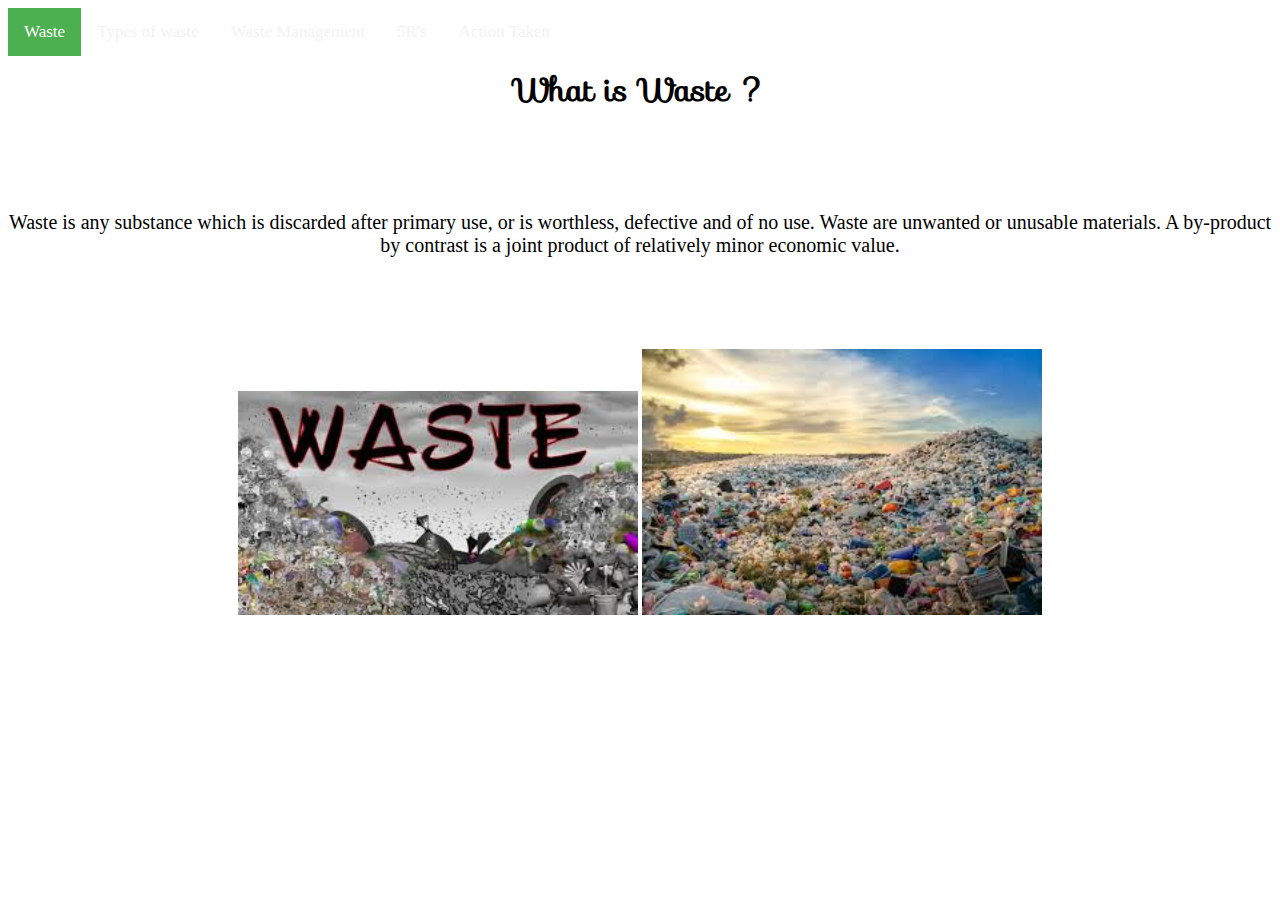
<file: index.html>
<!DOCTYPE html>
<html>

<head>
    <meta charset="utf-8">
    <title>Waste Management</title>
    <meta name="viewport" content="width=device-width, initial-scale=1">
    <link rel="stylesheet" href="style.css">
    <link rel="stylesheet" href="https://fonts.googleapis.com/css?family=Sofia">
</head>

<body>
    <center>
        <div class="topnav">
            <a class="active" href="index.html">Waste</a>
            <a href="index copy.html">Types of waste</a>

            <a href="WasteManagement.html">Waste Management</a>
            <a href="5R's.html">5R's</a>
            <a href="ActionTaken.html">Action Taken</a>
        </div>
        <br>
        <br>
        <h1 id="Header">
            What is Waste ?
        </h1>
        <br>
        <br>
        <br>
        <p>
            Waste is any substance which is discarded after primary use, or is
            worthless, defective and of no use. Waste are unwanted or unusable materials. A by-product by contrast is a joint product of relatively minor economic
            value.
        </p>
        <span>
            <br>
            <br>
            <br>
            <br>
            <img width="400px" height="auto" src="wasrwe.jfif">
            <img width="400px" height="auto" src="download (4).jfif">
        </span>
    </center>
</body>

</html>
</file>
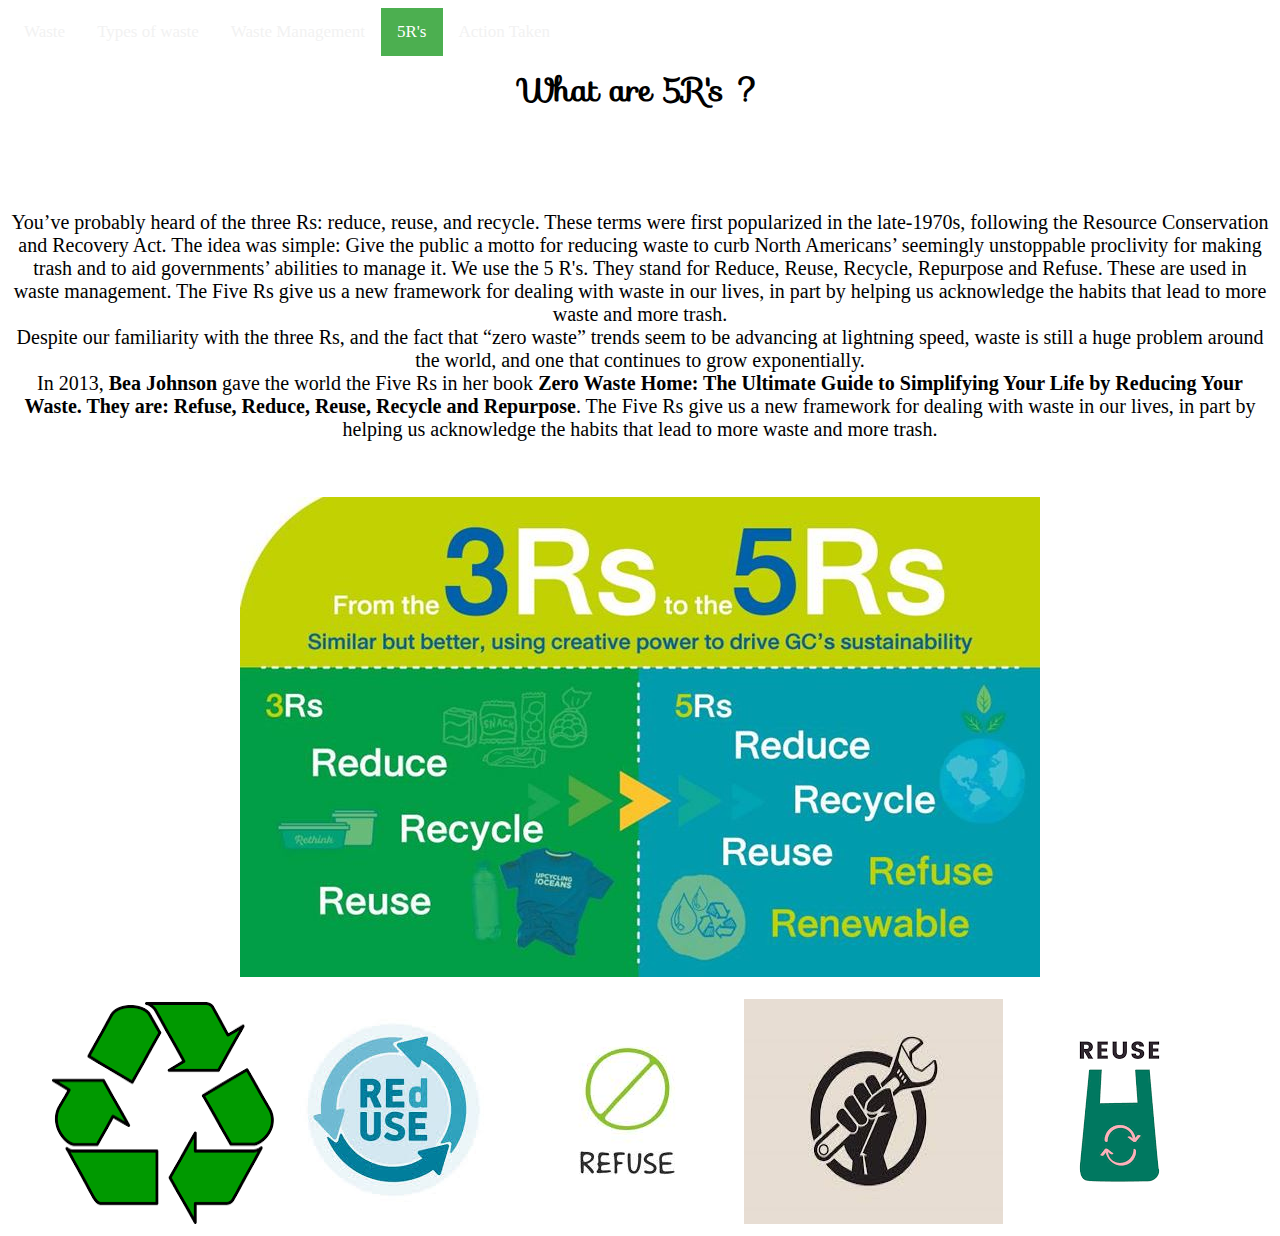
<file: 5R's.html>
<!DOCTYPE html>
<html>

<head>
    <meta charset="utf-8">
    <title>Waste Management</title>
    <meta name="viewport" content="width=device-width, initial-scale=1">
    <link rel="stylesheet" href="style.css">
    <link rel="stylesheet" href="https://fonts.googleapis.com/css?family=Sofia">
</head>

<body>
    <center>
        <div class="topnav">
            <a href="index.html">Waste</a>
            <a href="index copy.html">Types of waste</a>
            <a href="WasteManagement.html">Waste Management</a>
            <a class="active" href="5R's.html">5R's</a>
            <a href="ActionTaken.html">Action Taken</a>
        </div>
        <br>
        <br>
        <h1 id="Header">
            What are 5R's ?
        </h1>
        <br>
        <br>
        <br>
        <p>
            You’ve probably heard of the three Rs: reduce, reuse, and recycle. These terms were first popularized in the late-1970s, following the Resource Conservation and Recovery Act. The idea was simple: Give the public a motto for reducing waste to curb North Americans’ seemingly unstoppable proclivity for making trash and to aid governments’ abilities to manage it.
            We use the 5 R's. They stand for Reduce, Reuse, Recycle, Repurpose and Refuse. These are used in waste
            management. The Five Rs give us a new framework for dealing with waste in our lives, in part by helping us
            acknowledge the habits that lead to more waste and more trash. <br> Despite our familiarity with the three Rs, and the fact that “zero waste” trends seem to be advancing at lightning speed, waste is still a huge problem around the world, and one that continues to grow exponentially. <br> In 2013, <b>Bea Johnson</b> gave the world the Five Rs in her book <b>Zero Waste Home: The Ultimate Guide to Simplifying Your Life by Reducing Your Waste. They are: Refuse, Reduce, Reuse, Recycle and Repurpose</b>. The Five Rs give us a new framework for dealing with waste in our lives, in part by helping us acknowledge the habits that lead to more waste and more trash.</p>
        <span>
            <br>
            <br>
            <img src="20190523-102739-1-en.jpg">
            <br>
            <br>
            <img src="recycle.png">
            <img src="reduse.jfif">
            <img src="refuse.jfif">
            <img src="repair34.jpg">
            <img src="reusecv.png">
        </span>
    </center>
</body>

</html>
</file>
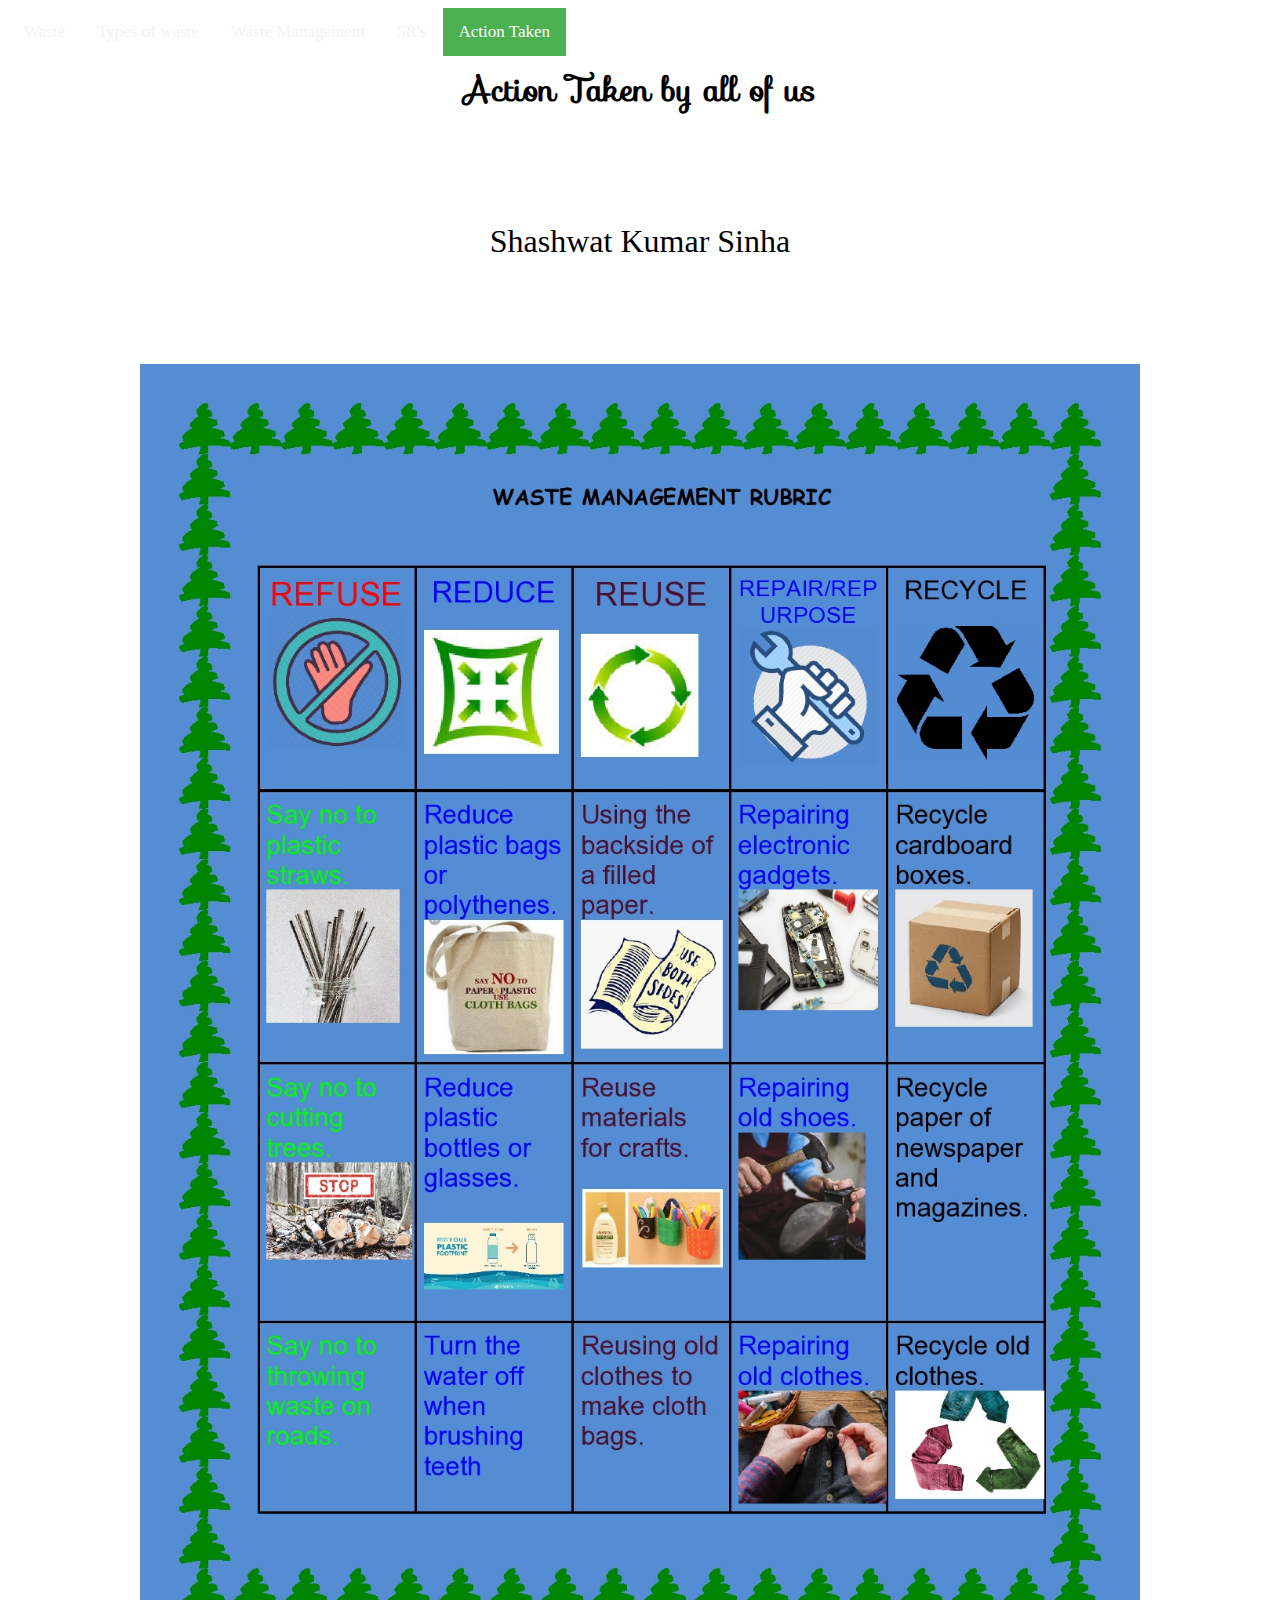
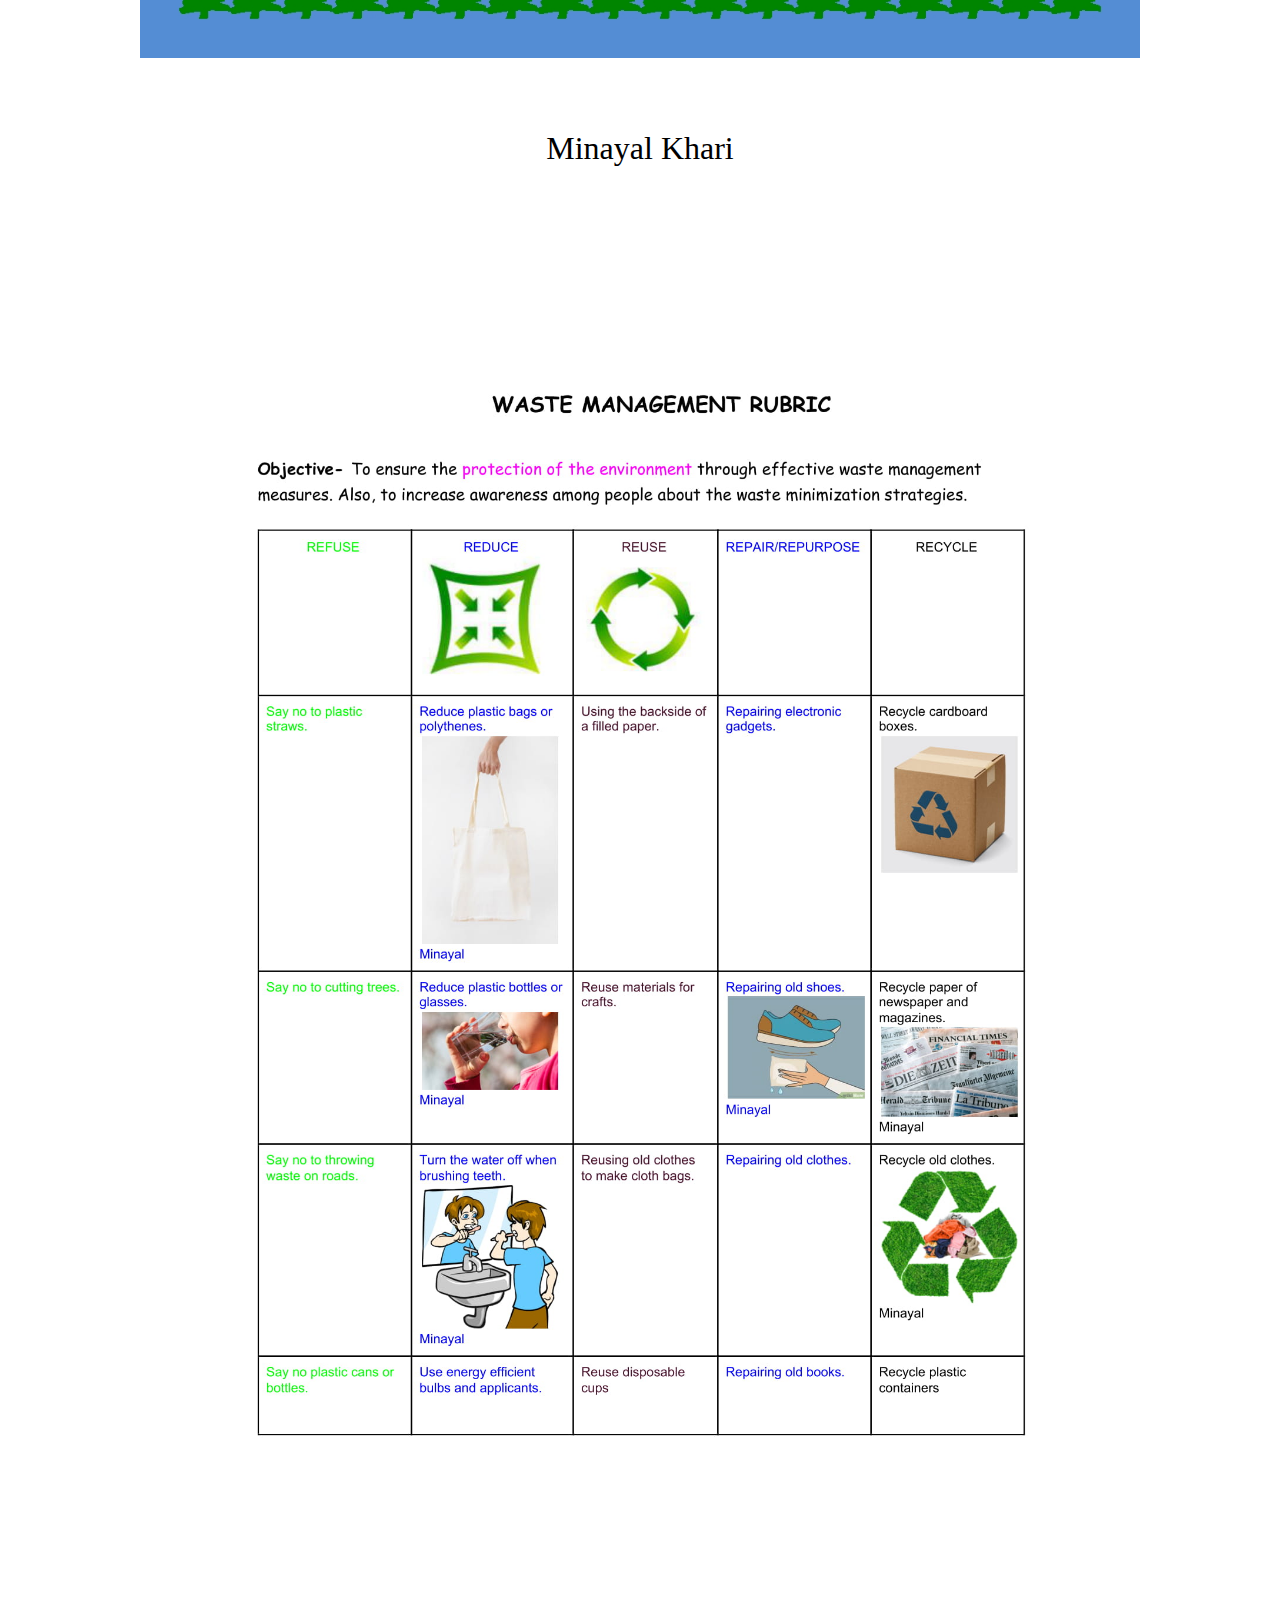
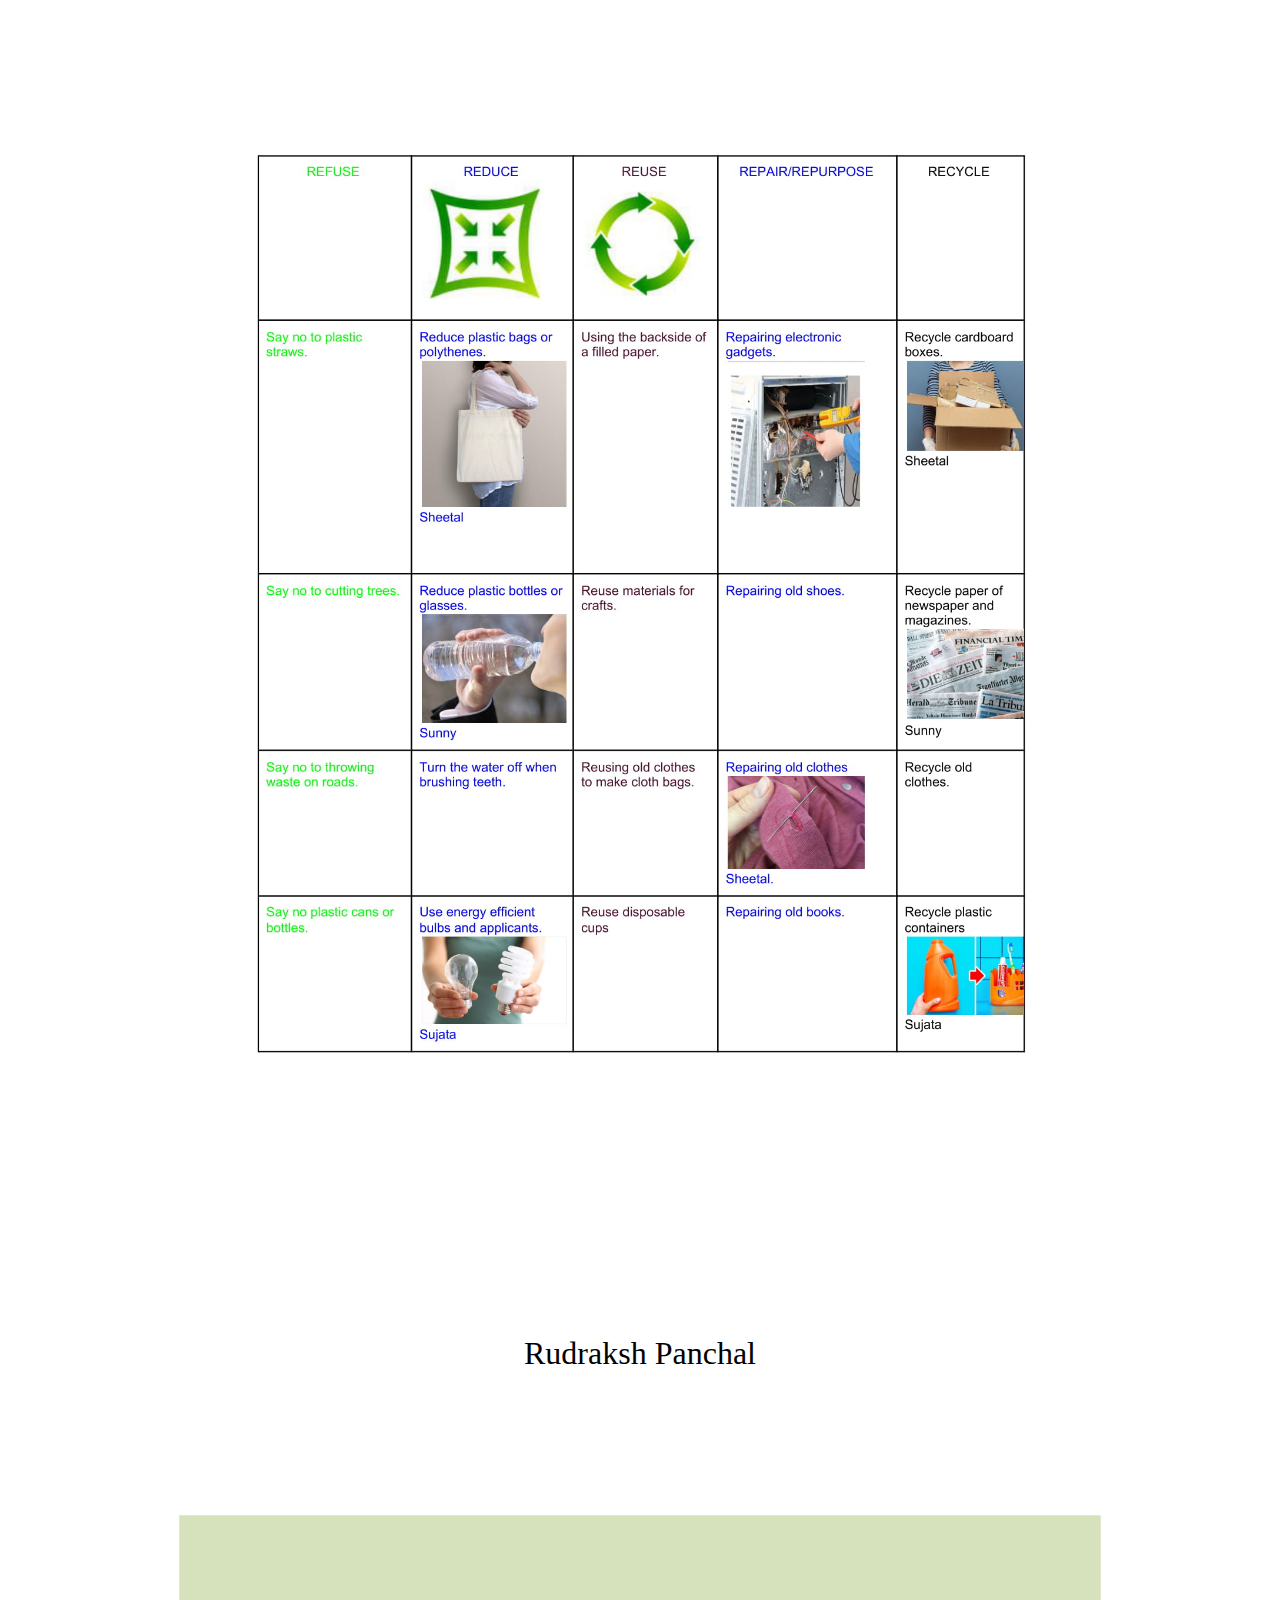
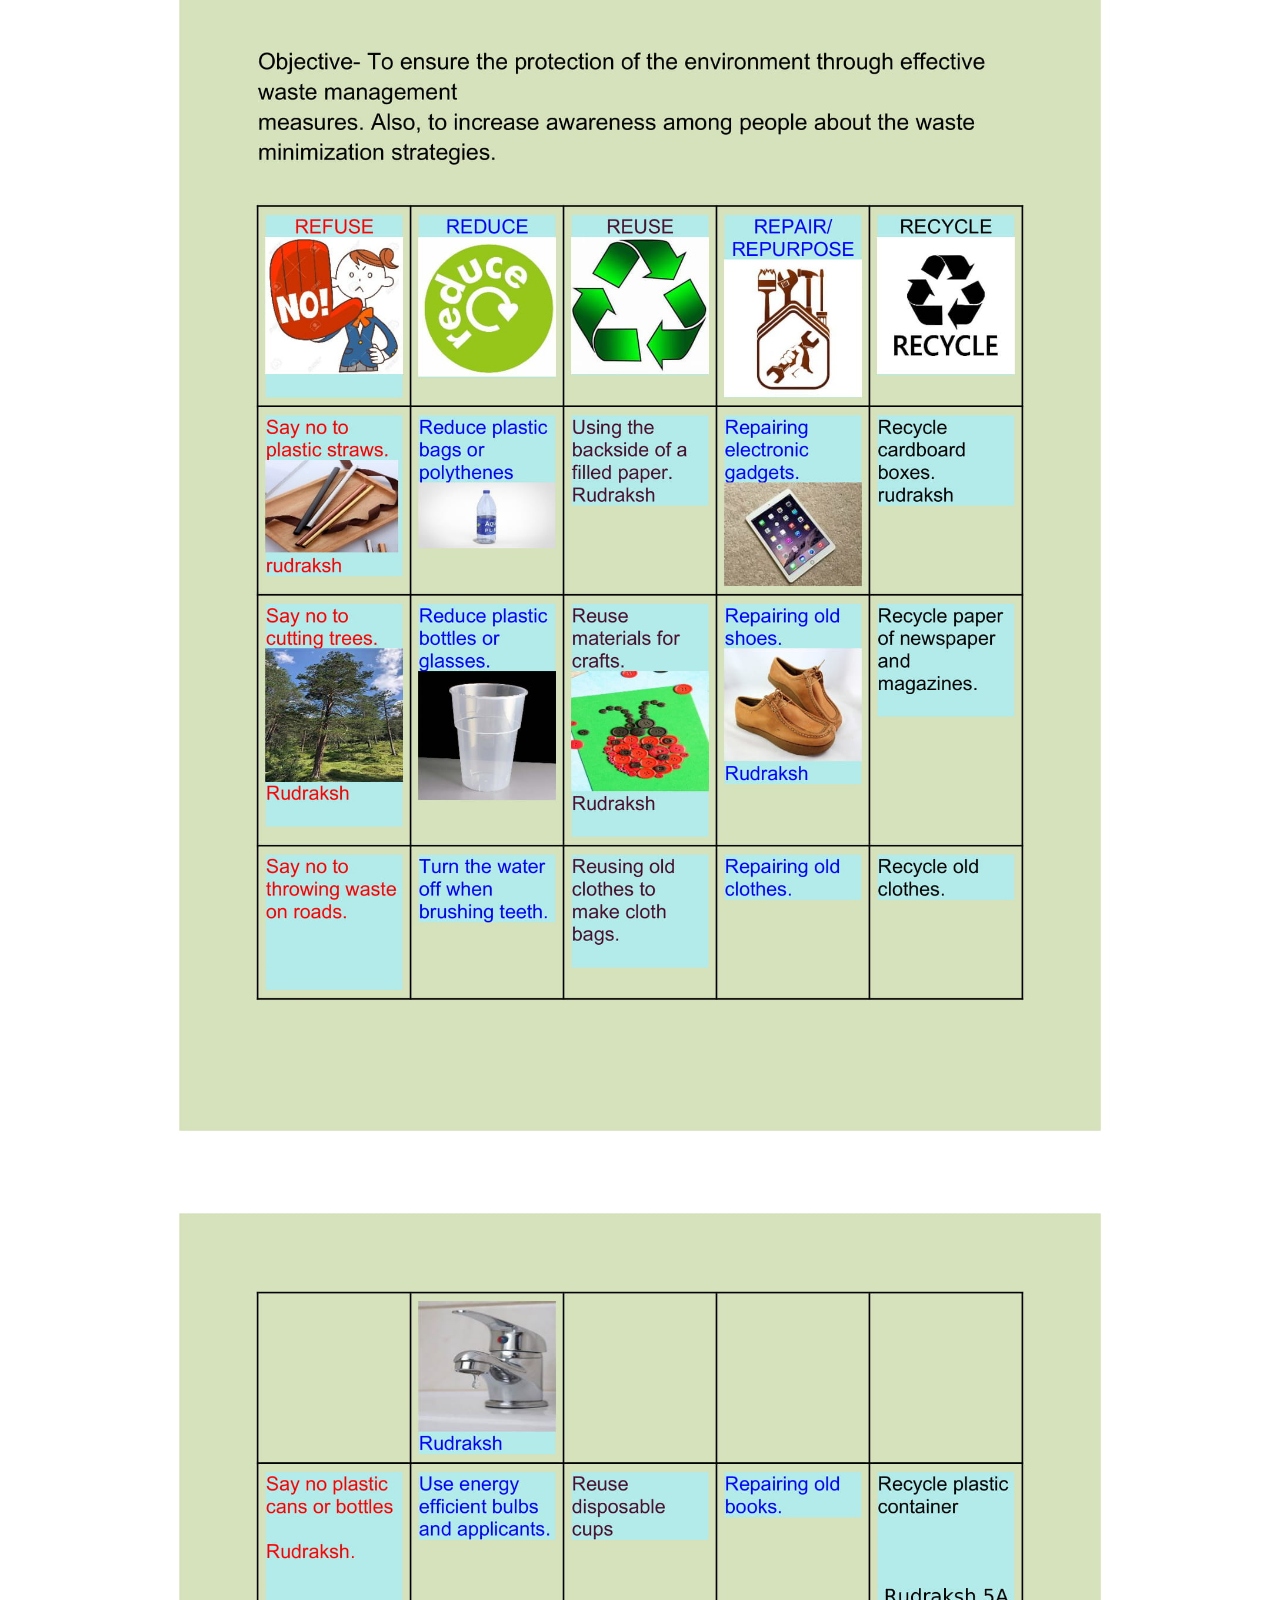
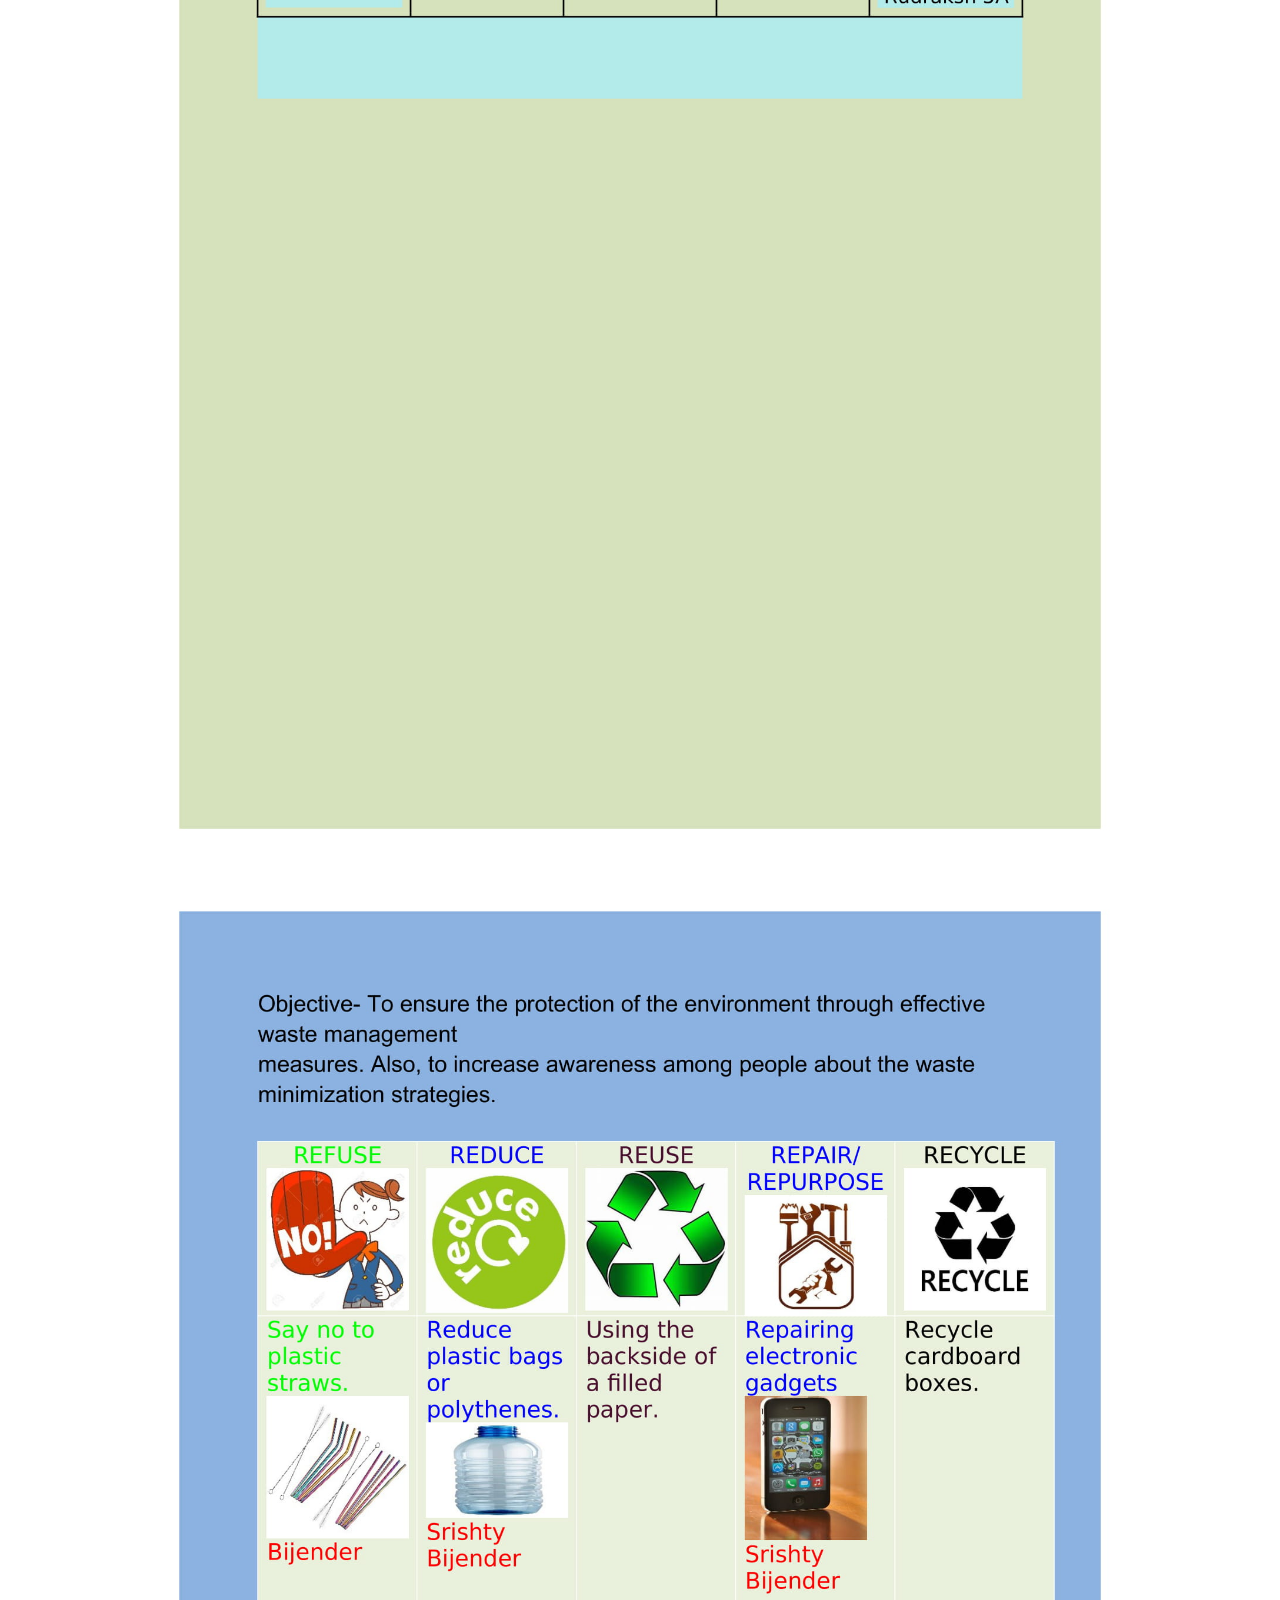
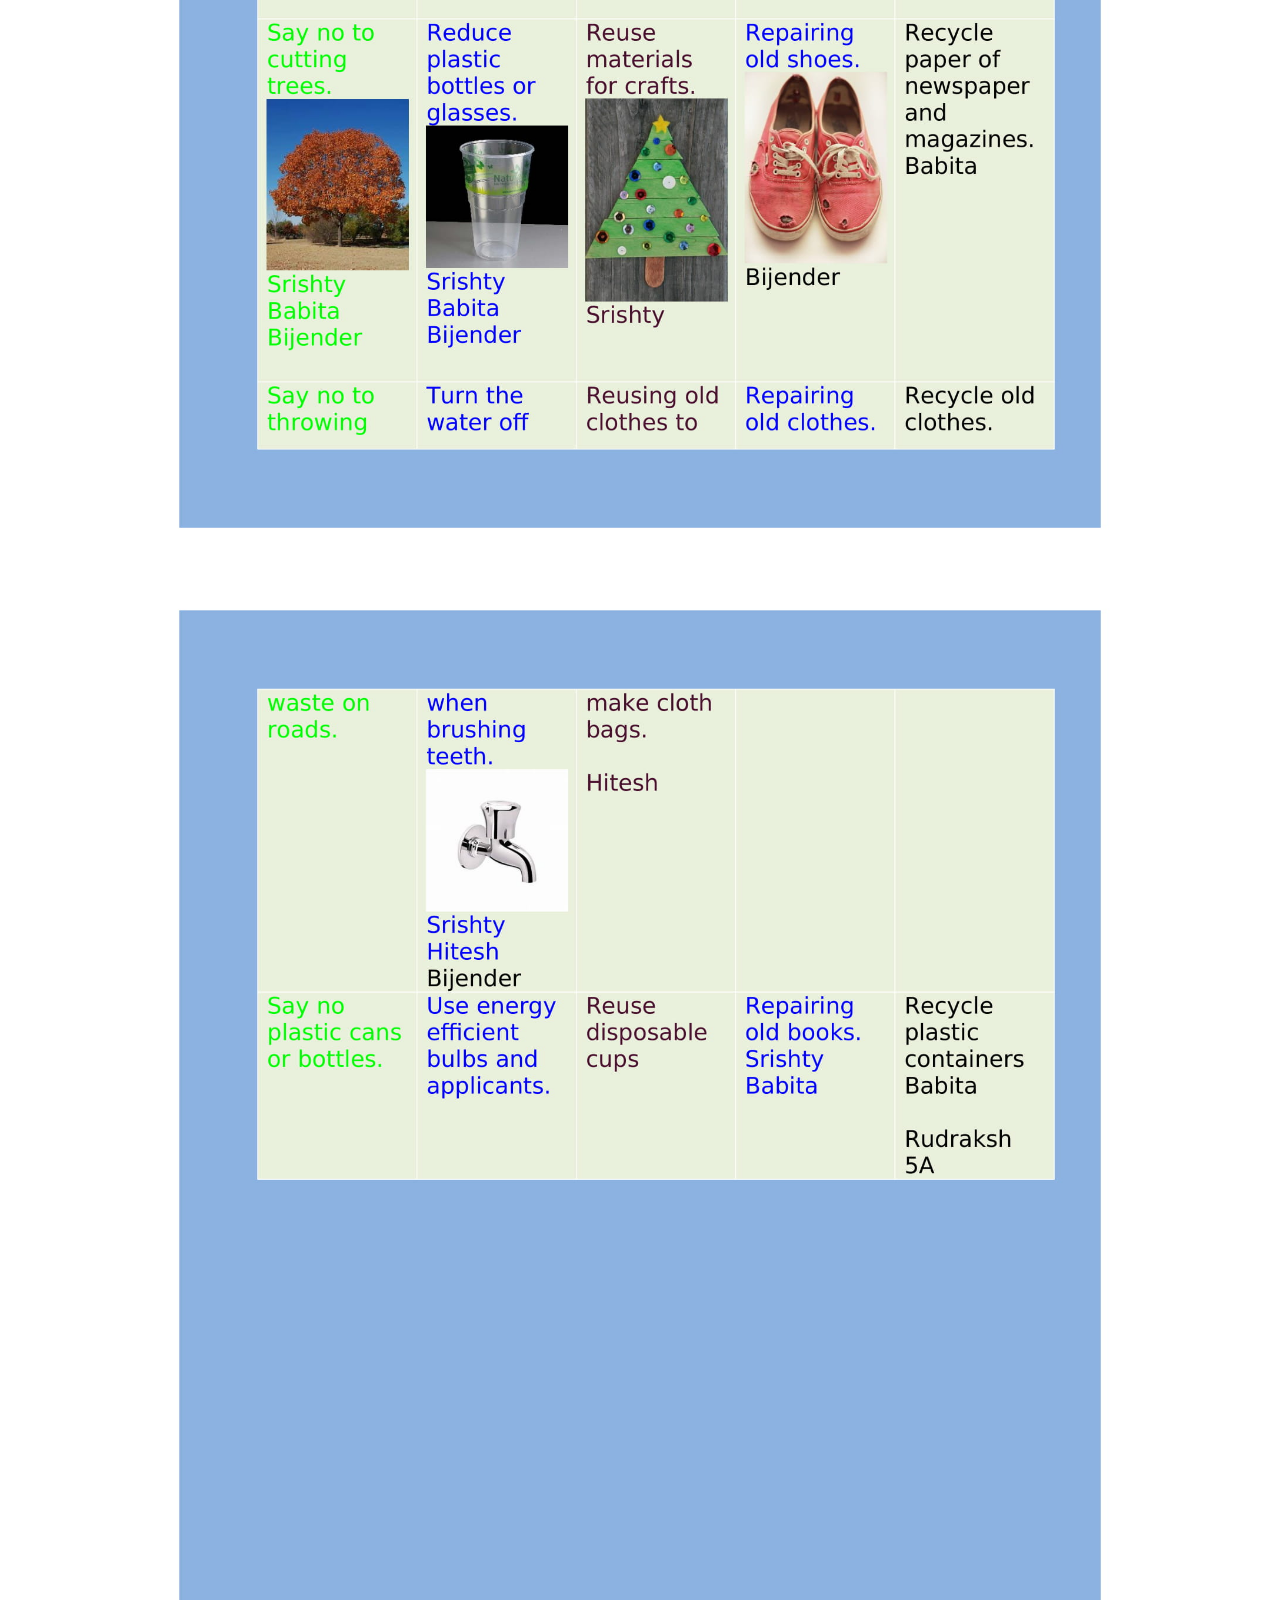
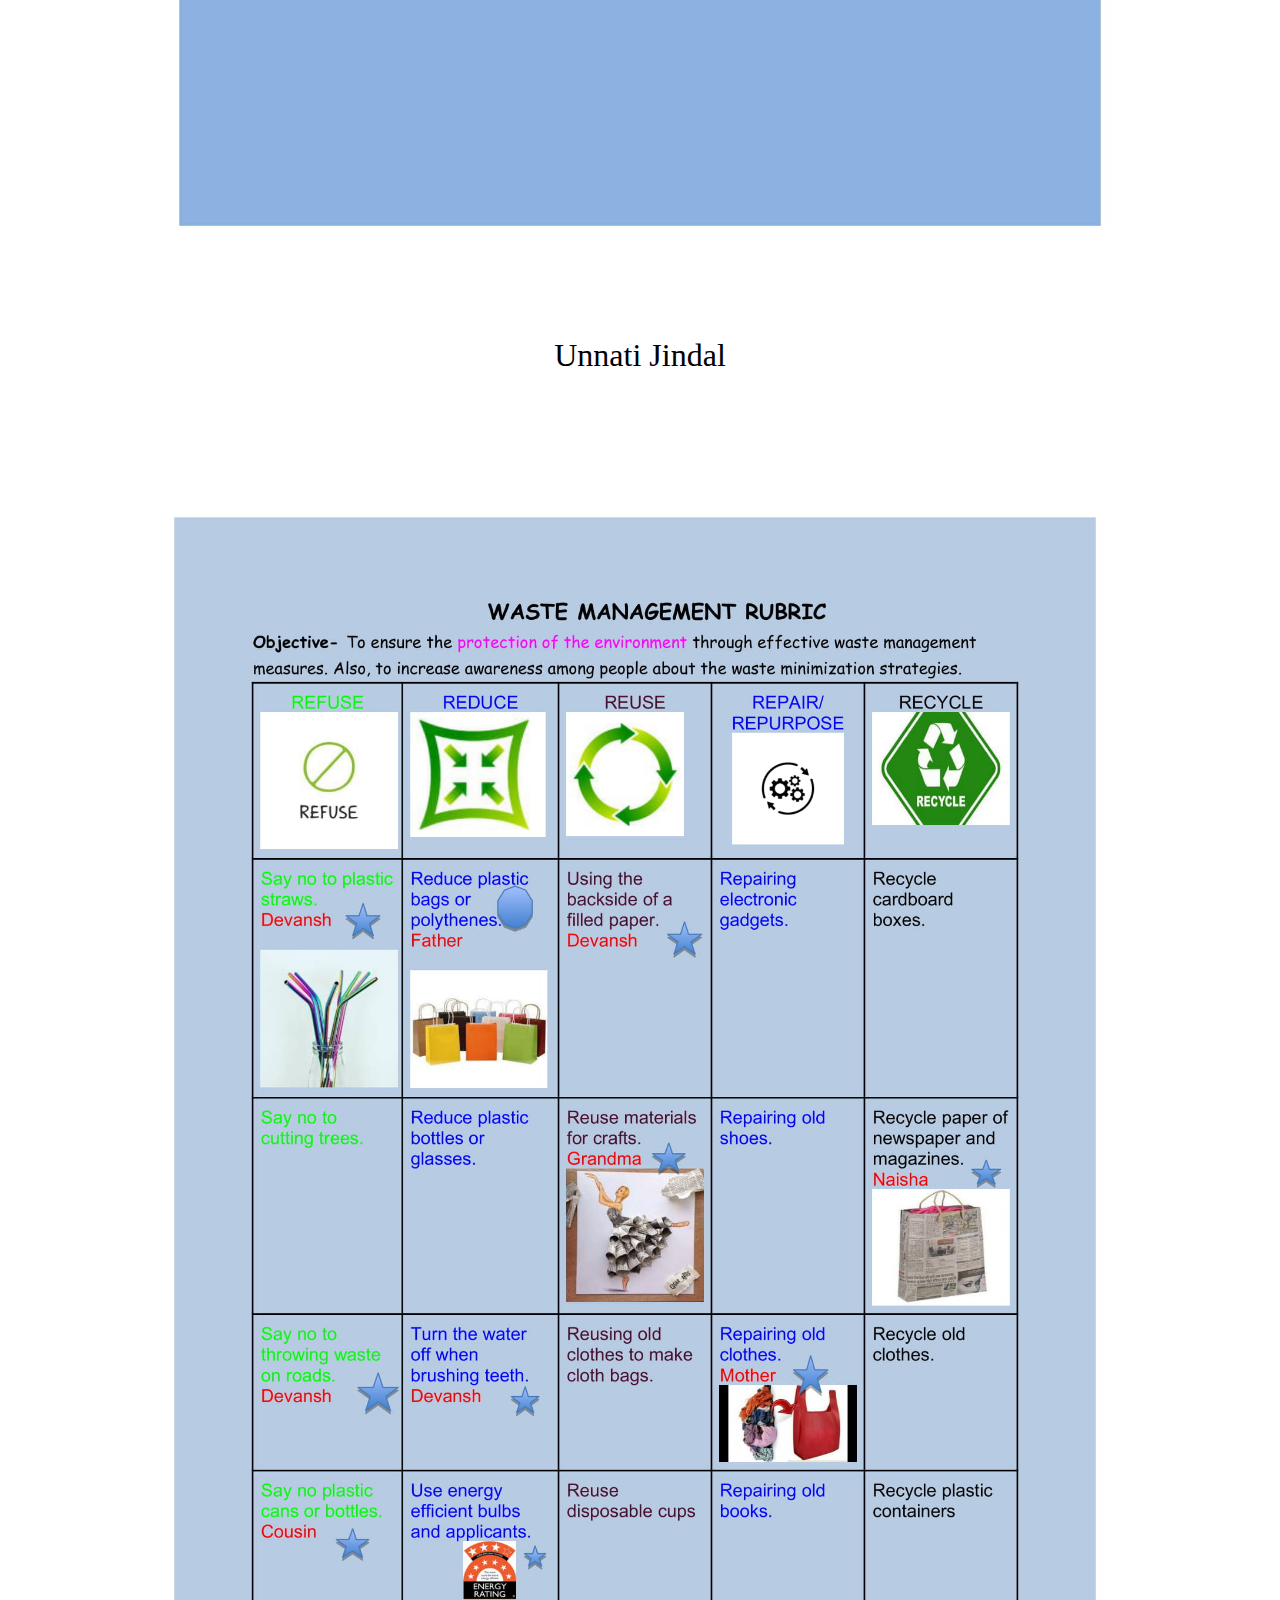
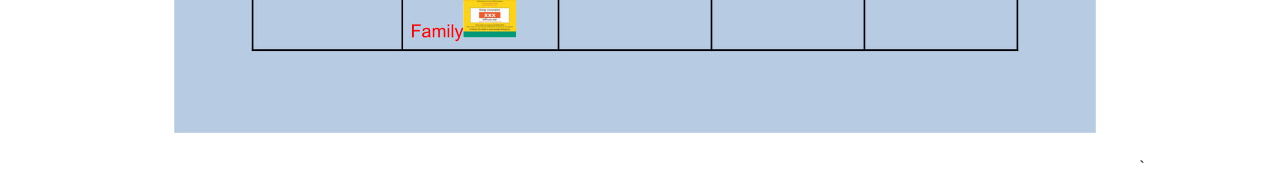
<file: ActionTaken.html>
<!DOCTYPE html>
<html>

<head>
    <meta charset="utf-8">
    <title>Waste Management</title>
    <meta name="viewport" content="width=device-width, initial-scale=1">
    <link rel="stylesheet" href="style.css">
    <link rel="stylesheet" href="https://fonts.googleapis.com/css?family=Sofia">
</head>

<body>
    <center>
        <div class="topnav">
            <a href="index.html">Waste</a>
            <a href="index copy.html">Types of waste</a>
            <a href="WasteManagement.html">Waste Management</a>
            <a href="5R's.html">5R's</a>
            <a class="active" href="ActionTaken.html">Action Taken</a>
        </div>
        <br>
        <br>
        <h1 id="Header">
            Action Taken by all of us
        </h1>
        <br>
        <br>
        <br>
        <p style="font-size: xx-large;">
            Shashwat Kumar Sinha
        </p>
        <span>
            <br>
            <br>
            <br>
            <br>
            <img width="1000px" height="auto" src="Waste Management Rubric-page0001.jpg">
        </span>
        <br>
        <br>
        <br>
        <p style="font-size: xx-large;">
            Minayal Khari
        </p>
        <span>
            <br>
            <br>
            <br>
            <br>
            <img width="1000px" height="auto" src="Waste Management Rubric.docx-1 Minayal.jpg">
            <img width="1000px" height="auto" src="Waste Management Rubric.docx-2 Minayal.jpg">
        </span>
        <br>
        <br>
        <br>
        <p style="font-size: xx-large;">
            Rudraksh Panchal
        </p>
        <span>
            <br>
            <br>
            <br>
            <br>
            <img width="1000px" height="auto" src="Rubric (1)-1.jpg">
            <img width="1000px" height="auto" src="Rubric (1)-2.jpg">
            <img width="1000px" height="auto" src="Rubric-1.jpg">
            <img width="1000px" height="auto" src="Rubric-2.jpg">
        </span>
        <br>
        <br>
        <br>
        <p style="font-size: xx-large;">
            Unnati Jindal
        </p>
        <span>
            <br>
            <br>
            <br>
            <br>
            <img width="1000px" height="auto" src="Waste Management Rubric (1)-1 Unnati.jpg">
        </span>`
    </center>
</body>

</html>
</file>
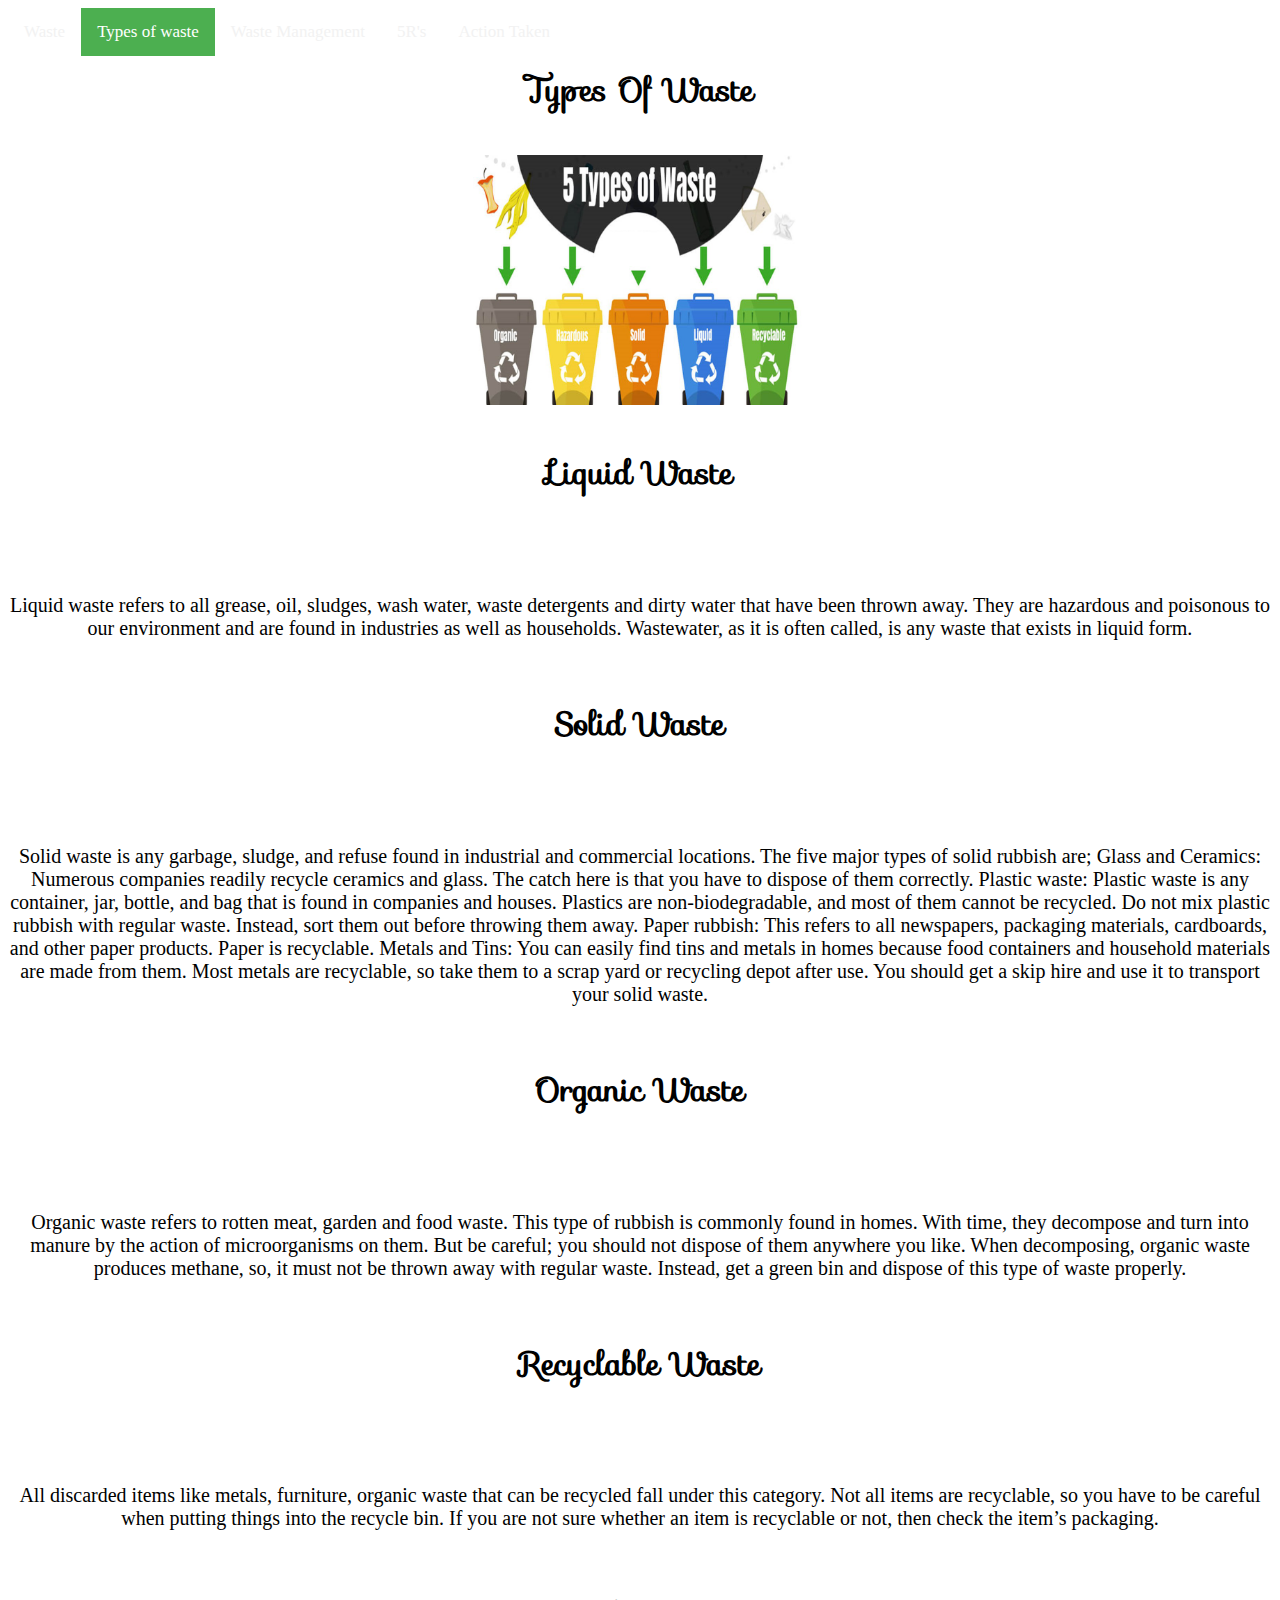
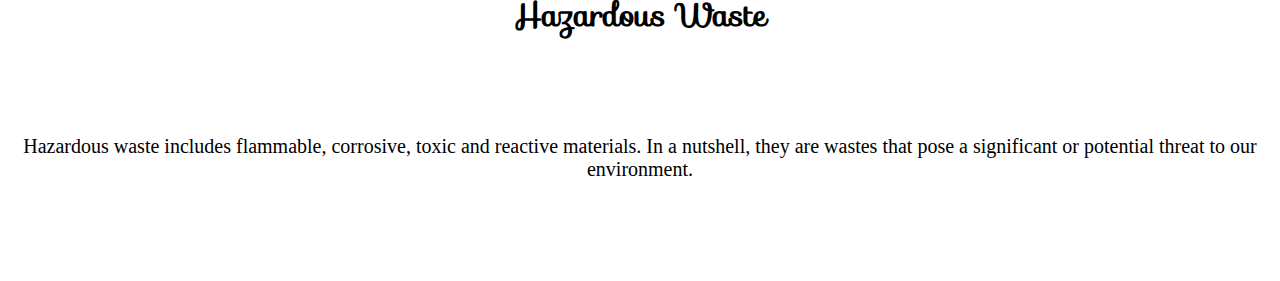
<file: index copy.html>
<!DOCTYPE html>
<html>

<head>
    <meta charset="utf-8">
    <title>Waste Management</title>
    <meta name="viewport" content="width=device-width, initial-scale=1">
    <link rel="stylesheet" href="style.css">
    <link rel="stylesheet" href="https://fonts.googleapis.com/css?family=Sofia">
</head>

<body>
    <center>
        <div class="topnav">
            <a href="index.html">Waste</a>
            <a class="active" href="index copy.html">Types of waste</a>
            <a href="WasteManagement.html">Waste Management</a>
            <a href="5R's.html">5R's</a>
            <a href="ActionTaken.html">Action Taken</a>
        </div>
        <br>
        <br>
        <h1  id="Header">
            Types Of Waste
        </h1>
        <br>
        <img height="250px" src="Wate types.jpg"
        <br> 
        <br>
        <br>
        <h1 id="Header1">
            Liquid Waste
        </h1>
        <br>
        <br>
        <br>
        <p>
            Liquid waste refers to all grease, oil, sludges, wash water, waste detergents and dirty water that have been thrown away. They are hazardous and poisonous to our environment and are found in industries as well as households. Wastewater, as it is often called, is any waste that exists in liquid form.
        </p>
        <br>
        <h1 id="Header2">
            Solid Waste
        </h1>
        <br>
        <br>
        <br>
        <p>
            Solid waste is any garbage, sludge, and refuse found in industrial and commercial locations. The five major types of solid rubbish are;

            Glass and Ceramics: Numerous companies readily recycle ceramics and glass. The catch here is that you have to dispose of them correctly.
            Plastic waste: Plastic waste is any container, jar, bottle, and bag that is found in companies and houses. Plastics are non-biodegradable, and most of them cannot be recycled. Do not mix plastic rubbish with regular waste. Instead, sort them out before throwing them away.
            Paper rubbish: This refers to all newspapers, packaging materials, cardboards, and other paper products. Paper is recyclable.
            Metals and Tins: You can easily find tins and metals in homes because food containers and household materials are made from them. Most metals are recyclable, so take them to a scrap yard or recycling depot after use. You should get a skip hire and use it to transport your solid waste.        </p>
        <br>
        <h1 id="Header3">
            Organic Waste
        </h1>
        <br>
        <br>
        <br>
        <p>
            Organic waste refers to rotten meat, garden and food waste. This type of rubbish is commonly found in homes. With time, they decompose and turn into manure by the action of microorganisms on them. But be careful; you should not dispose of them anywhere you like.

            When decomposing, organic waste produces methane, so, it must not be thrown away with regular waste. Instead, get a green bin and dispose of this type of waste properly.        </p>
        <br>
        <h1 id="Header4">
            Recyclable Waste        </h1>
        <br>
        <br>
        <br>
        <p>
            All discarded items like metals, furniture, organic waste that can be recycled fall under this category. Not all items are recyclable, so you have to be careful when putting things into the recycle bin. If you are not sure whether an item is recyclable or not, then check the item’s packaging.        </p>
        <br>
        <h1 id="Header5">
            Hazardous Waste
        </h1>
        <br>
        <br>
        <br>
        <p>
            Hazardous waste includes flammable, corrosive, toxic and reactive materials. In a nutshell, they are wastes that pose a significant or potential threat to our environment.        </p>
        <span>
            <br>
            <br>
            <br>
            <br>
        </span>
    </center>
</body>

</html>
</file>
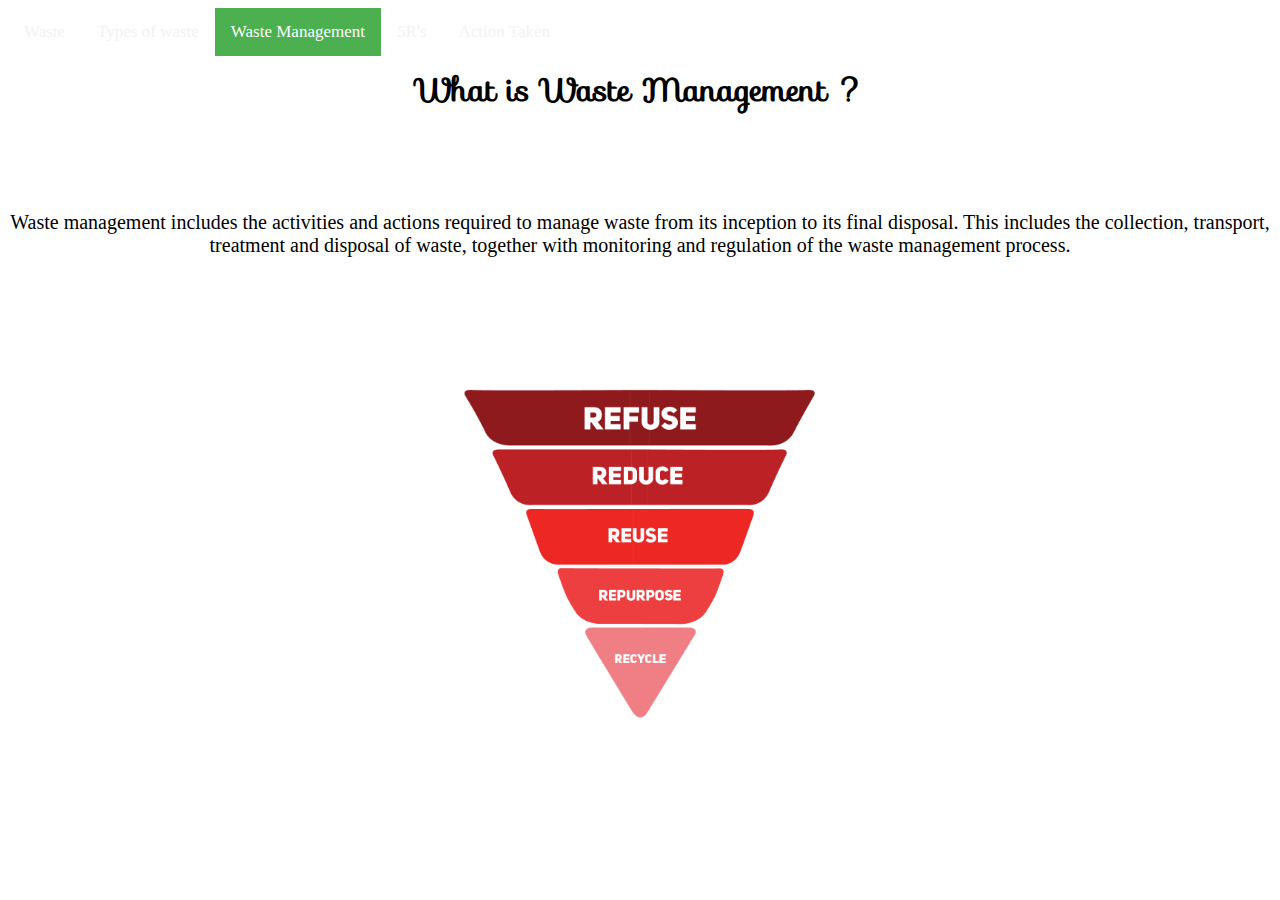
<file: WasteManagement.html>
<!DOCTYPE html>
<html>

<head>
    <meta charset="utf-8">
    <title>Waste Management</title>
    <meta name="viewport" content="width=device-width, initial-scale=1">
    <link rel="stylesheet" href="style.css">
    <link rel="stylesheet" href="https://fonts.googleapis.com/css?family=Sofia">
</head>

<body>
    <center>
        <div class="topnav">
            <a href="index.html">Waste</a>
            <a href="index copy.html">Types of waste</a>
            <a class="active" href="WasteManagement.html">Waste Management</a>
            <a href="5R's.html">5R's</a>
            <a href="ActionTaken.html">Action Taken</a>
        </div>
        <br>
        <br>
        <h1 id="Header">
            What is Waste Management ?
        </h1>
        <br>
        <br>
        <br>
        <p>
            Waste management includes the activities and actions required to manage waste from its inception to its
            final disposal. This includes the collection, transport, treatment and disposal of waste, together with
            monitoring and regulation of the waste management process.
        </p>
        <span>
            <br>
            <br>
            <br>
            <br>
            <img height="400px" src="InvertedTriangle.png"> </span>
    </center>
</body>

</html>
</file>
<file: style.css>
@import url('https://fonts.googleapis.com/css2?family=Akaya+Kanadaka&display=swap');
@keyframes bgcolor {
    0% {
        background-color: #45a3e5
    }
    30% {
        background-color: #66bf39
    }
    60% {
        background-color: #eb670f
    }
    90% {
        background-color: #f35
    }
    100% {
        background-color: #864cbf
    }
}

body {
    -webkit-animation: bgcolor 20s infinite;
    animation: bgcolor 10s infinite;
    -webkit-animation-direction: alternate;
    animation-direction: alternate;
}

#topnav {
    overflow: hidden;
    background-color: black;
}

.topnav a {
    float: left;
    color: #f2f2f2;
    text-align: center;
    padding: 14px 16px;
    text-decoration: none;
    font-size: 17px;
}

/* Change the color of links on hover */

.topnav a:hover {
    background-color: #ddd;
    color: black;
}

/* Add a color to the active/current link */

.topnav a.active {
    background-color: #4CAF50;
    color: white;
}

h1 {
    font-family: 'Sofia', sans-serif;
}

p {
    font-family: 'Akaya Kandaka', cursive;
    font-size: 20px;
}
.Header1{
    color: blue;
}
</file>
